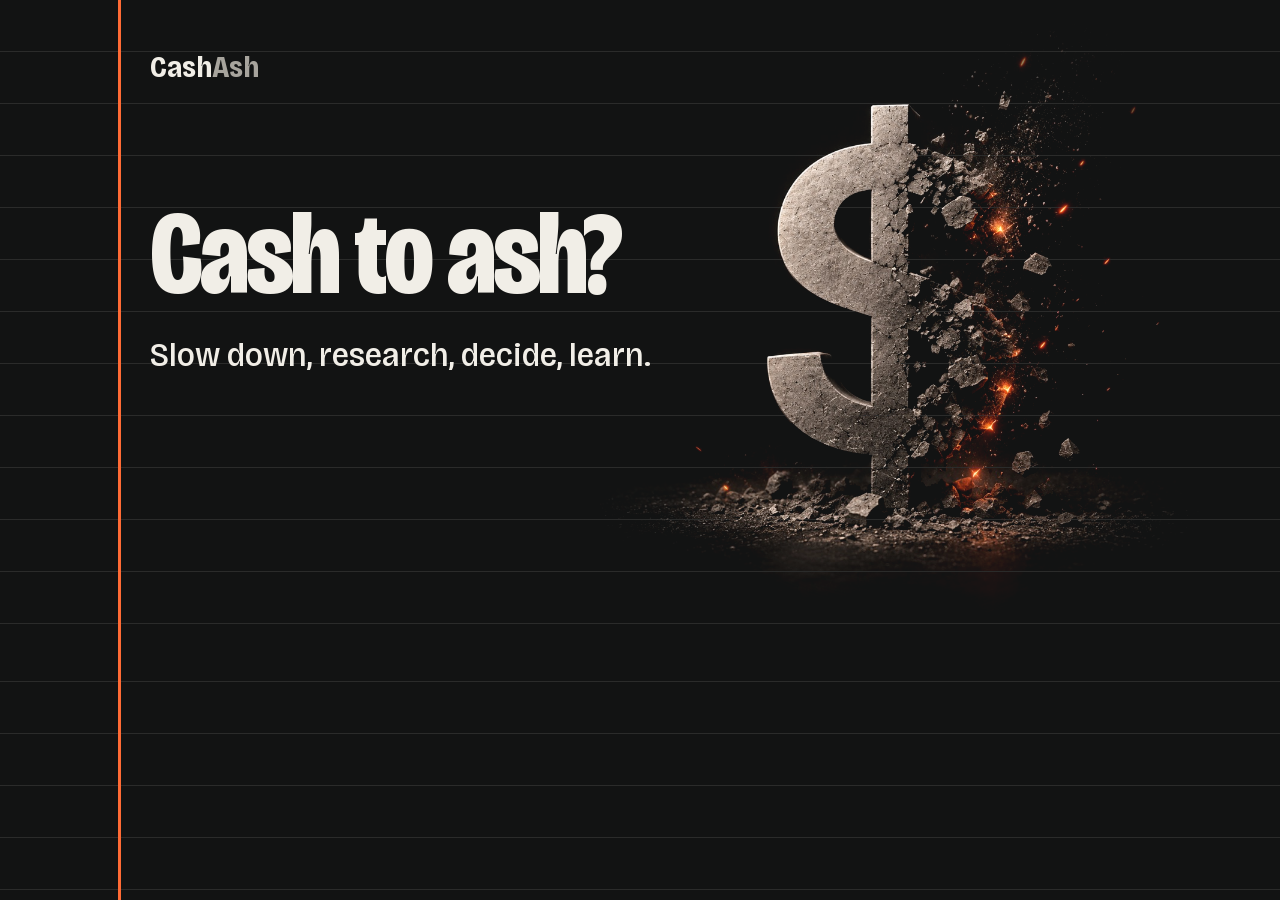
<file: marketing/og-image.html>
<!doctype html>
<html lang="en">
<head>
<meta charset="utf-8">
<title>CashAsh link preview source</title>
<!--
  Source for site/assets/og-image.png, the 1200x630 link-preview image. It is
  not part of the built site; render it with headless Chrome from the repo root:

    "/Applications/Google Chrome.app/Contents/MacOS/Google Chrome" \
      --headless=new --disable-gpu --hide-scrollbars --window-size=1200,630 \
      --screenshot=marketing/site/assets/og-image.png marketing/og-image.html

  The palette comes from base.css so the preview cannot drift from the site.
  base.css declares its fonts relative to the site root, which does not resolve
  from here, so the two faces are declared again below under their own names.
-->
<link rel="stylesheet" href="site/assets/base.css">
<style>
@font-face {
  font-family: "OG Display";
  font-weight: 200 800;
  font-stretch: 75% 100%;
  src: url("site/assets/fonts/bricolage-grotesque.woff2") format("woff2");
}
@font-face {
  font-family: "OG Text";
  font-weight: 200 800;
  src: url("site/assets/fonts/newsreader.woff2") format("woff2");
}
html, body { width: 1200px; height: 630px; overflow: hidden; }
body {
  position: relative;
  background:
    linear-gradient(to right, transparent 118px, var(--ember) 118px, var(--ember) 121px, transparent 121px),
    repeating-linear-gradient(to bottom, transparent 0 51px, var(--rule) 51px 52px),
    var(--ash-black);
  font-family: "OG Text", Georgia, serif;
}
.mark {
  position: absolute; top: 44px; left: 150px;
  display: flex; align-items: center;
  font-family: "OG Display", sans-serif; font-size: 30px; font-weight: 700; font-stretch: 85%;
}
.mark i { font-style: normal; color: var(--ash); }
h1 {
  position: absolute; left: 150px; top: 200px; margin: 0; z-index: 1;
  font-family: "OG Display", sans-serif; font-size: 118px; font-weight: 800; font-stretch: 78%;
  line-height: .92; letter-spacing: -.025em; color: var(--bone);
}
p {
  position: absolute; left: 150px; top: 335px; margin: 0; width: 560px; z-index: 1;
  font-family: "OG Display", sans-serif; font-size: 34px; font-weight: 500; font-stretch: 92%;
  line-height: 1.2; color: var(--bone);
}
img {
  position: absolute; right: 0; top: 15px; width: 600px; height: 600px;
  mix-blend-mode: lighten;
  mask-image: radial-gradient(ellipse 62% 62% at 50% 52%, #000 60%, transparent 100%);
  -webkit-mask-image: radial-gradient(ellipse 62% 62% at 50% 52%, #000 60%, transparent 100%);
}
</style>
</head>
<body>
<div class="mark">Cash<i>Ash</i></div>
<h1>Cash to ash?</h1>
<p>Slow down, research, decide, learn.</p>
<img src="site/assets/cash-ash-hero.jpg" alt="">
</body>
</html>
</file>
<file: marketing/site/assets/base.css>
/* Shared foundation for every page of the public site: the landing page and
 * the generated docs pages.
 *
 * This file is the single source of truth for the palette, the typefaces and
 * the site chrome. It is never linked with <link>; each page inlines it at
 * build time so every page stays a self-contained file. Consumers:
 *
 *   - marketing/build.py   landing page and docs template
 *
 * Font files are referenced relative to the site root ("assets/fonts/...").
 * The build rewrites that prefix for pages that live in a subdirectory, so
 * keep the url() form exactly as written here.
 *
 * Note for editors: never write the landing page's CSS placeholder token
 * literally in this file. It is inlined into that page, so the token would
 * reappear after substitution and fail the build's unresolved-token check.
 *
 * Page-specific rules belong with their page, not here. Only add something if
 * more than one page needs it.
 */

/* The design is a ledger sheet kept in the dark: an ash-black ground, faint
 * ruling, one ember margin line. Ember is the brand and the calls to action;
 * the two verdict colours are spent on meaning only — teal for a sourced
 * finding or an approval, red for anything the rules refused — so neither
 * ever decorates. */
:root {
  --ash-black: #121313;
  --charcoal: #1c1e1d;
  --charcoal-2: #262928;
  --ash: #a7a49d;
  --bone: #f1eee7;
  --ember: #ff6b35;
  --ember-hot: #ff9a62;
  --profit: #62bfa5;
  --loss: #d85c5c;
  --rule: rgba(241, 238, 231, .11);
  --line: rgba(241, 238, 231, .14);
  --line-strong: rgba(241, 238, 231, .34);
  --display: "Bricolage Grotesque", "Helvetica Neue", Arial, sans-serif;
  --text: "Newsreader", Georgia, "Times New Roman", serif;
}

@font-face {
  font-family: "Bricolage Grotesque";
  font-style: normal;
  font-weight: 200 800;
  font-stretch: 75% 100%;
  font-display: swap;
  src: url("assets/fonts/bricolage-grotesque.woff2") format("woff2");
}

@font-face {
  font-family: "Newsreader";
  font-style: normal;
  font-weight: 200 800;
  font-display: swap;
  src: url("assets/fonts/newsreader.woff2") format("woff2");
}

@font-face {
  font-family: "Newsreader";
  font-style: italic;
  font-weight: 200 800;
  font-display: swap;
  src: url("assets/fonts/newsreader-italic.woff2") format("woff2");
}

* { box-sizing: border-box; }

html { scroll-behavior: smooth; }

@media (prefers-reduced-motion: reduce) {
  html { scroll-behavior: auto; }
}

body {
  margin: 0;
  color: var(--bone);
  background: var(--ash-black);
  font-family: var(--text);
  font-size: 18px;
  line-height: 1.55;
  font-optical-sizing: auto;
  -webkit-font-smoothing: antialiased;
}

a { color: inherit; }

:focus-visible {
  outline: 2px solid var(--ember-hot);
  outline-offset: 3px;
}

::selection { background: var(--ember); color: var(--ash-black); }

code, kbd {
  font-family: ui-monospace, "SF Mono", Menlo, Consolas, monospace;
  font-size: .82em;
  padding: 1px 5px;
  border-radius: 3px;
  background: var(--charcoal-2);
}

.shell {
  width: min(1120px, calc(100% - 40px));
  margin: 0 auto;
}

/* Top bar: wordmark left, three links right. */
.topbar {
  display: flex;
  align-items: center;
  justify-content: space-between;
  gap: 24px;
  padding: 22px 0;
  font-family: var(--display);
}

.wordmark {
  /* Inline-block, not flex: the name is one word, and flex would treat "Cash"
     and the "Ash" element as two items to be spaced apart. */
  display: inline-block;
  font-size: 26px;
  font-weight: 700;
  font-stretch: 85%;
  letter-spacing: -.015em;
  text-decoration: none;
}

/* "Ash" printed in the colour named ash. The name carries the corner on its
   own; every icon tried beside it read weaker than the type. */
.wordmark i { font-style: normal; color: var(--ash); }

.topbar nav { display: flex; gap: 26px; }

.topbar nav a {
  font-size: 16px;
  font-weight: 500;
  text-decoration: none;
  border-bottom: 1.5px solid transparent;
  padding-bottom: 2px;
}

.topbar nav a:hover { border-bottom-color: var(--ember); }

/* Footer: one hairline, a disclaimer, a link. */
footer {
  display: flex;
  flex-wrap: wrap;
  justify-content: space-between;
  gap: 8px 24px;
  padding: 26px 0 40px;
  border-top: 1px solid var(--line-strong);
  color: var(--ash);
  font-family: var(--display);
  font-size: 14px;
}

footer a { color: var(--bone); }

@media (max-width: 640px) {
  body { font-size: 17px; }
  .topbar { gap: 12px; padding: 16px 0; }
  .topbar nav { gap: 16px; }
}

@media (max-width: 360px) {
  .topbar nav { gap: 12px; }
  .topbar nav a { font-size: 15px; }
}
</file>
